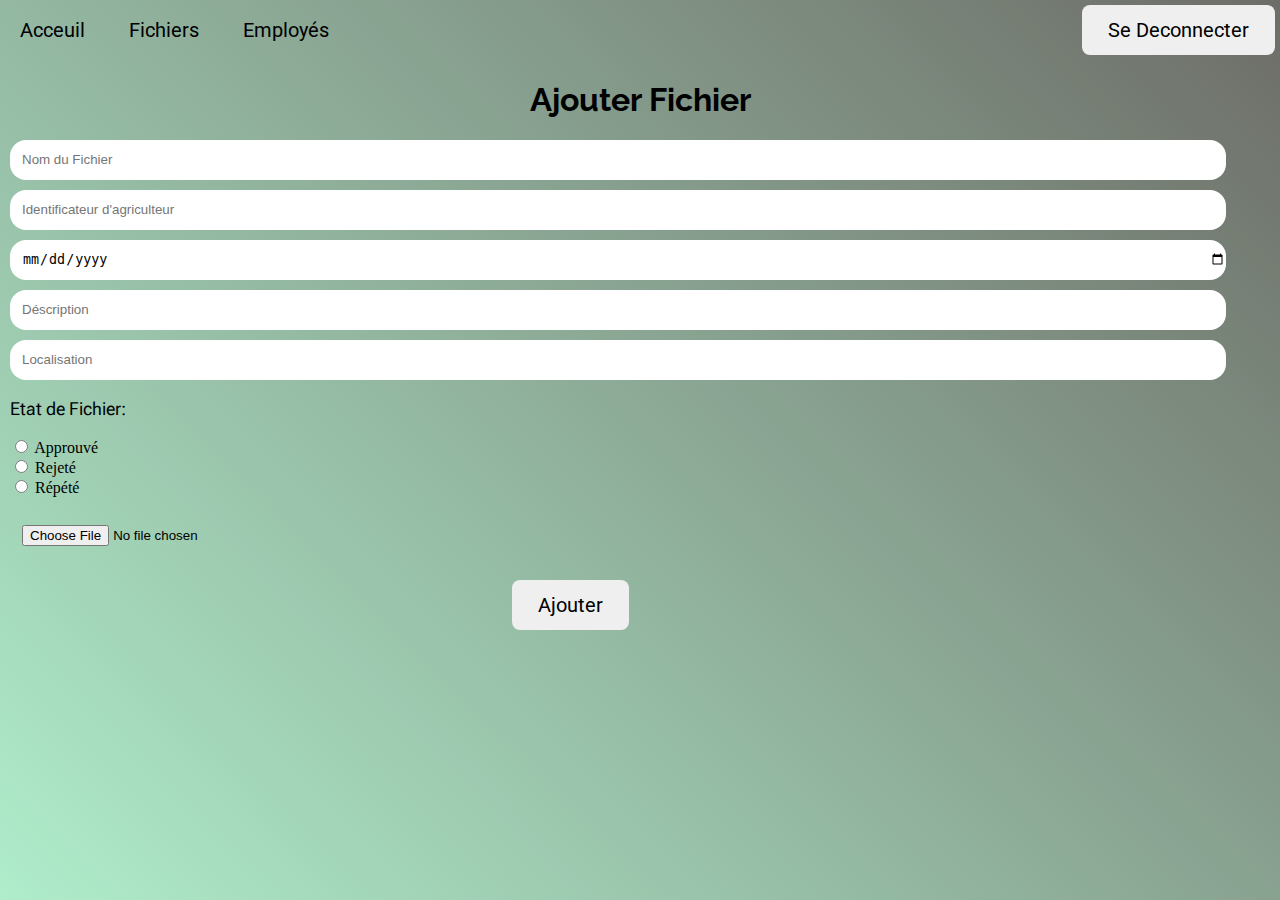
<file: ajouterArticle.html>
<!DOCTYPE html>
<html lang="en">

<head>
  <meta charset="UTF-8">
  <meta name="viewport" content="width=device-width, initial-scale=1.0">
  <link rel="stylesheet" href="style.css">
  <title>Ajouter Fichier</title>
</head>

<body class="page-layout">
  <nav class="navbar">
    <div class="navber-links">
      <a href="./admin.html">Acceuil</a>
      <a href="./listeArticle.html">Fichiers</a>
      <a href="./listeEmploye.html">Employés</a>
    </div>
    <button class="btn"><a href="./login.html">Se Deconnecter</a></button>
  </nav>
  <div class="main-content">
    <div>

      <h1 class="section-title">Ajouter Fichier</h1>
      <form action="" method="post">
        <input type="text" name="Nom" class="input" placeholder="Nom du Fichier">
        <input type="text" name="id" class="input" placeholder="Identificateur d'agriculteur">
        <input type="date" name="date" class="input" placeholder="Date de creaction">
        <input type="text" name="description" class="input" placeholder="Déscription">
        <input type="text" name="description" class="input" placeholder="Localisation">
        <div style="margin-left: 10px;">
          <p>Etat de Fichier:</p>
          <input type="radio" id="Oui" name="fav_language" value="Oui">
          <label for="html">Approuvé</label><br>
          <input type="radio" id="Non" name="fav_language" value="Non">
          <label for="css">Rejeté</label><br>
          <input type="radio" id="Non" name="fav_language" value="Non">
          <label for="css">Répété</label><br>
        </div>
        <br>
        <input type="file" name="" class="input" placeholder="choisir fichier">

        <button class="btn" style="margin-left: 40%;"><a href="./listeArticle.html">Ajouter</a></button>
      </form>

    </div>
    <footer class="footer">
      <i class="fa-solid fa-envelope fa-2xl"></i>
      <i class="fa-solid fa-phone fa-2xl"></i>
      <i class="fa-brands fa-facebook fa-2xl"></i>
    </footer>

</body>

</html>
</file>
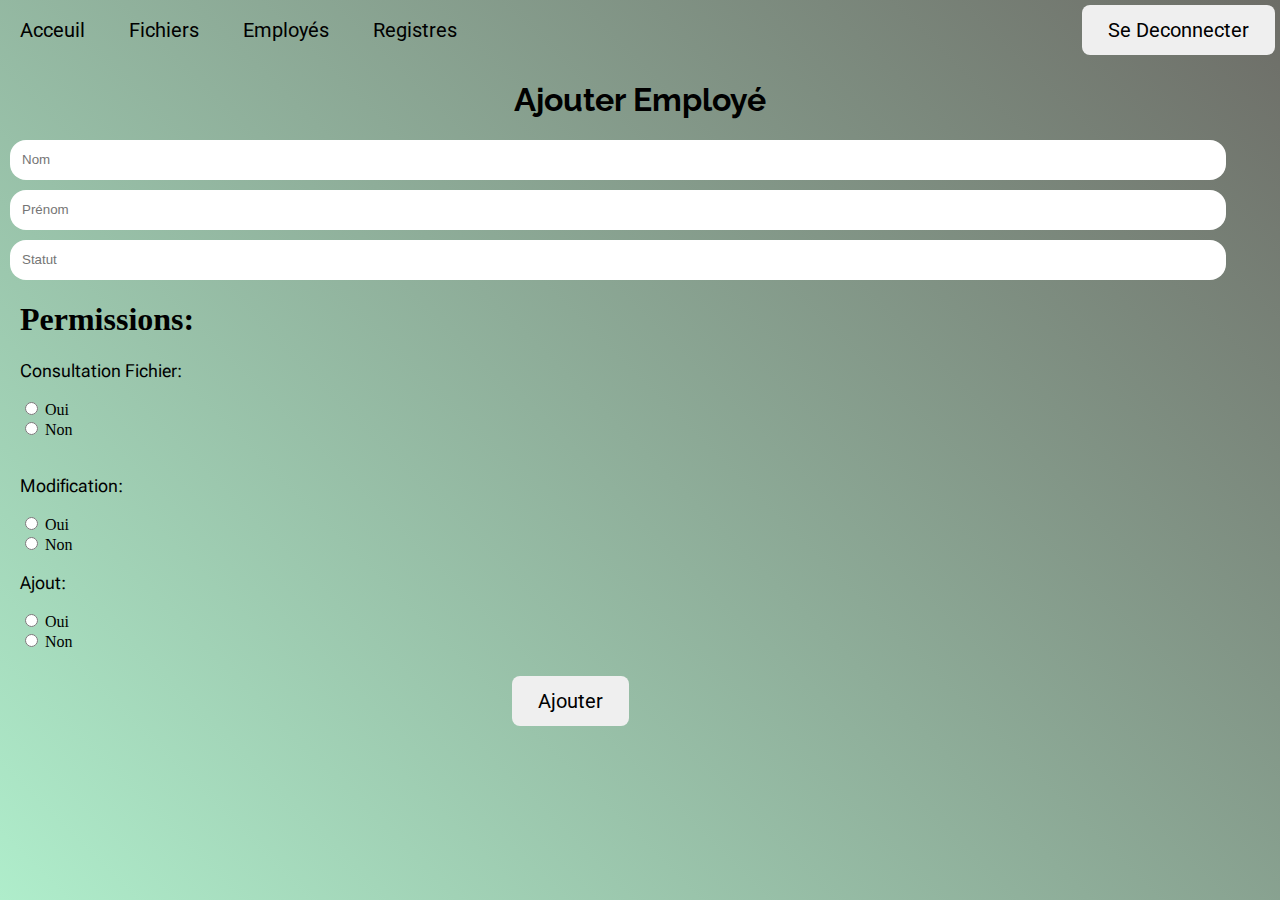
<file: ajouterEmploye.html>
<!DOCTYPE html>
<html lang="en">

<head>
  <meta charset="UTF-8">
  <meta name="viewport" content="width=device-width, initial-scale=1.0">
  <link rel="stylesheet" href="style.css">
  <title>Ajouter Fichier</title>
</head>

<body class="page-layout">
  <nav class="navbar">
    <div class="navber-links">
      <a href="./admin.html">Acceuil</a>
      <a href="./listeArticle.html">Fichiers</a>
      <a href="./listeEmploye.html">Employés</a>
      <a href="./listeRegistre.html">Registres</a>
    </div>
    <button class="btn"><a href="./login.html">Se Deconnecter</a></button>
  </nav>
  <div class="main-content">
    <div>

      <h1 class="section-title">Ajouter Employé</h1>
      <form action="" method="post">
        <input type="text" name="Nom" class="input" placeholder="Nom">
        <input type="text" name="prénom" class="input" placeholder="Prénom">
        <input type="text" name="statut" class="input" placeholder="Statut">
        <div style="margin: 20px;">
        <h1>Permissions:</h1>
        <p>Consultation Fichier:</p>
        <input type="radio" id="Oui" name="fav_language" value="Oui">
        <label for="html">Oui</label><br>
        <input type="radio" id="Non" name="fav_language" value="Non">
        <label for="css">Non</label><br>
        <br>

        <p>Modification:</p>
        <input type="radio" id="Oui" name="fav_language" value="Oui">
        <label for="html">Oui</label><br>
        <input type="radio" id="Non" name="fav_language" value="Non">
        <label for="css">Non</label><br>

        <p>Ajout:</p>
        <input type="radio" id="Oui" name="fav_language" value="Oui">
        <label for="html">Oui</label><br>
        <input type="radio" id="Non" name="fav_language" value="Non">
        <label for="css">Non</label><br>
      </div>
        <button class="btn" style="margin-left: 40%;"><a href="./listeEmploye.html">Ajouter</a></button>
      </form>

    </div>
    <footer class="footer">
      <i class="fa-solid fa-envelope fa-2xl"></i>
      <i class="fa-solid fa-phone fa-2xl"></i>
      <i class="fa-brands fa-facebook fa-2xl"></i>
    </footer>

</body>

</html>
</file>
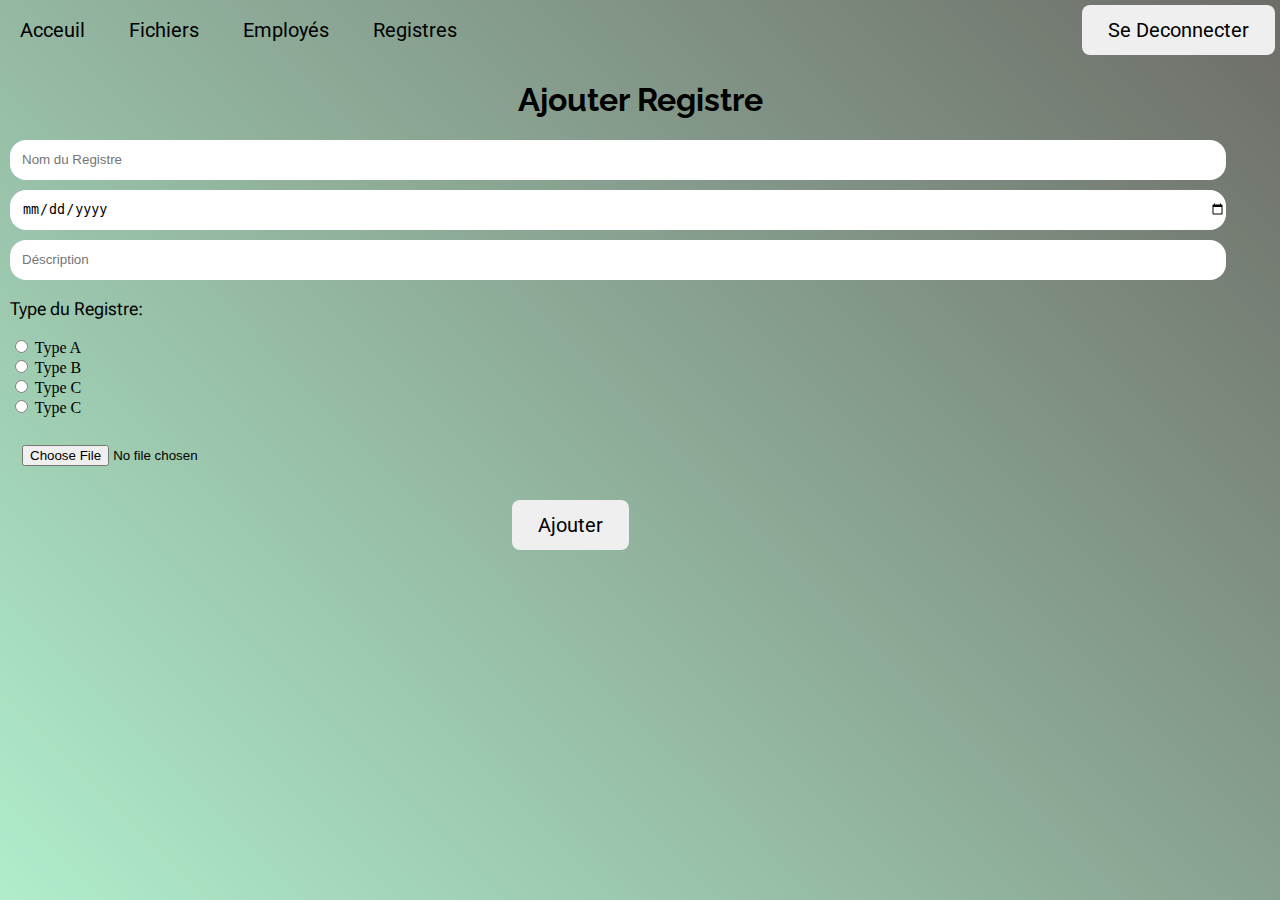
<file: ajouterRegistre.html>
<!DOCTYPE html>
<html lang="en">

<head>
  <meta charset="UTF-8">
  <meta name="viewport" content="width=device-width, initial-scale=1.0">
  <link rel="stylesheet" href="style.css">
  <title>Ajouter Registre</title>
</head>

<body class="page-layout">
  <nav class="navbar">
    <div class="navber-links">
      <a href="./admin.html">Acceuil</a>
      <a href="./listeArticle.html">Fichiers</a>
      <a href="./listeEmploye.html">Employés</a>
      <a href="./listeRegistre.html">Registres</a>
    </div>
    <button class="btn"><a href="./login.html">Se Deconnecter</a></button>
  </nav>
  <div class="main-content">
    <div>

      <h1 class="section-title">Ajouter Registre</h1>
      <form action="" method="post">
        <input type="text" name="Nom" class="input" placeholder="Nom du Registre">
        <input type="date" name="date" class="input" placeholder="Date de creaction">
        <input type="text" name="description" class="input" placeholder="Déscription">
        
        <div style="margin-left: 10px;">
          <p>Type du Registre:</p>
          <input type="radio" id="Oui" name="fav_language" value="Oui">
          <label for="html">Type A</label><br>
          <input type="radio" id="Non" name="fav_language" value="Non">
          <label for="css">Type B</label><br>
          <input type="radio" id="Non" name="fav_language" value="Non">
          <label for="css">Type C</label><br>
          <input type="radio" id="Non" name="fav_language" value="Non">
          <label for="css">Type C</label><br>
        </div>
        <br>
        <input type="file" name="" class="input" placeholder="choisir fichier">

        <button class="btn" style="margin-left: 40%;"><a href="./listeRegistre.html">Ajouter</a></button>
      </form>

    </div>
    <footer class="footer">
      <i class="fa-solid fa-envelope fa-2xl"></i>
      <i class="fa-solid fa-phone fa-2xl"></i>
      <i class="fa-brands fa-facebook fa-2xl"></i>
    </footer>

</body>

</html>
</file>
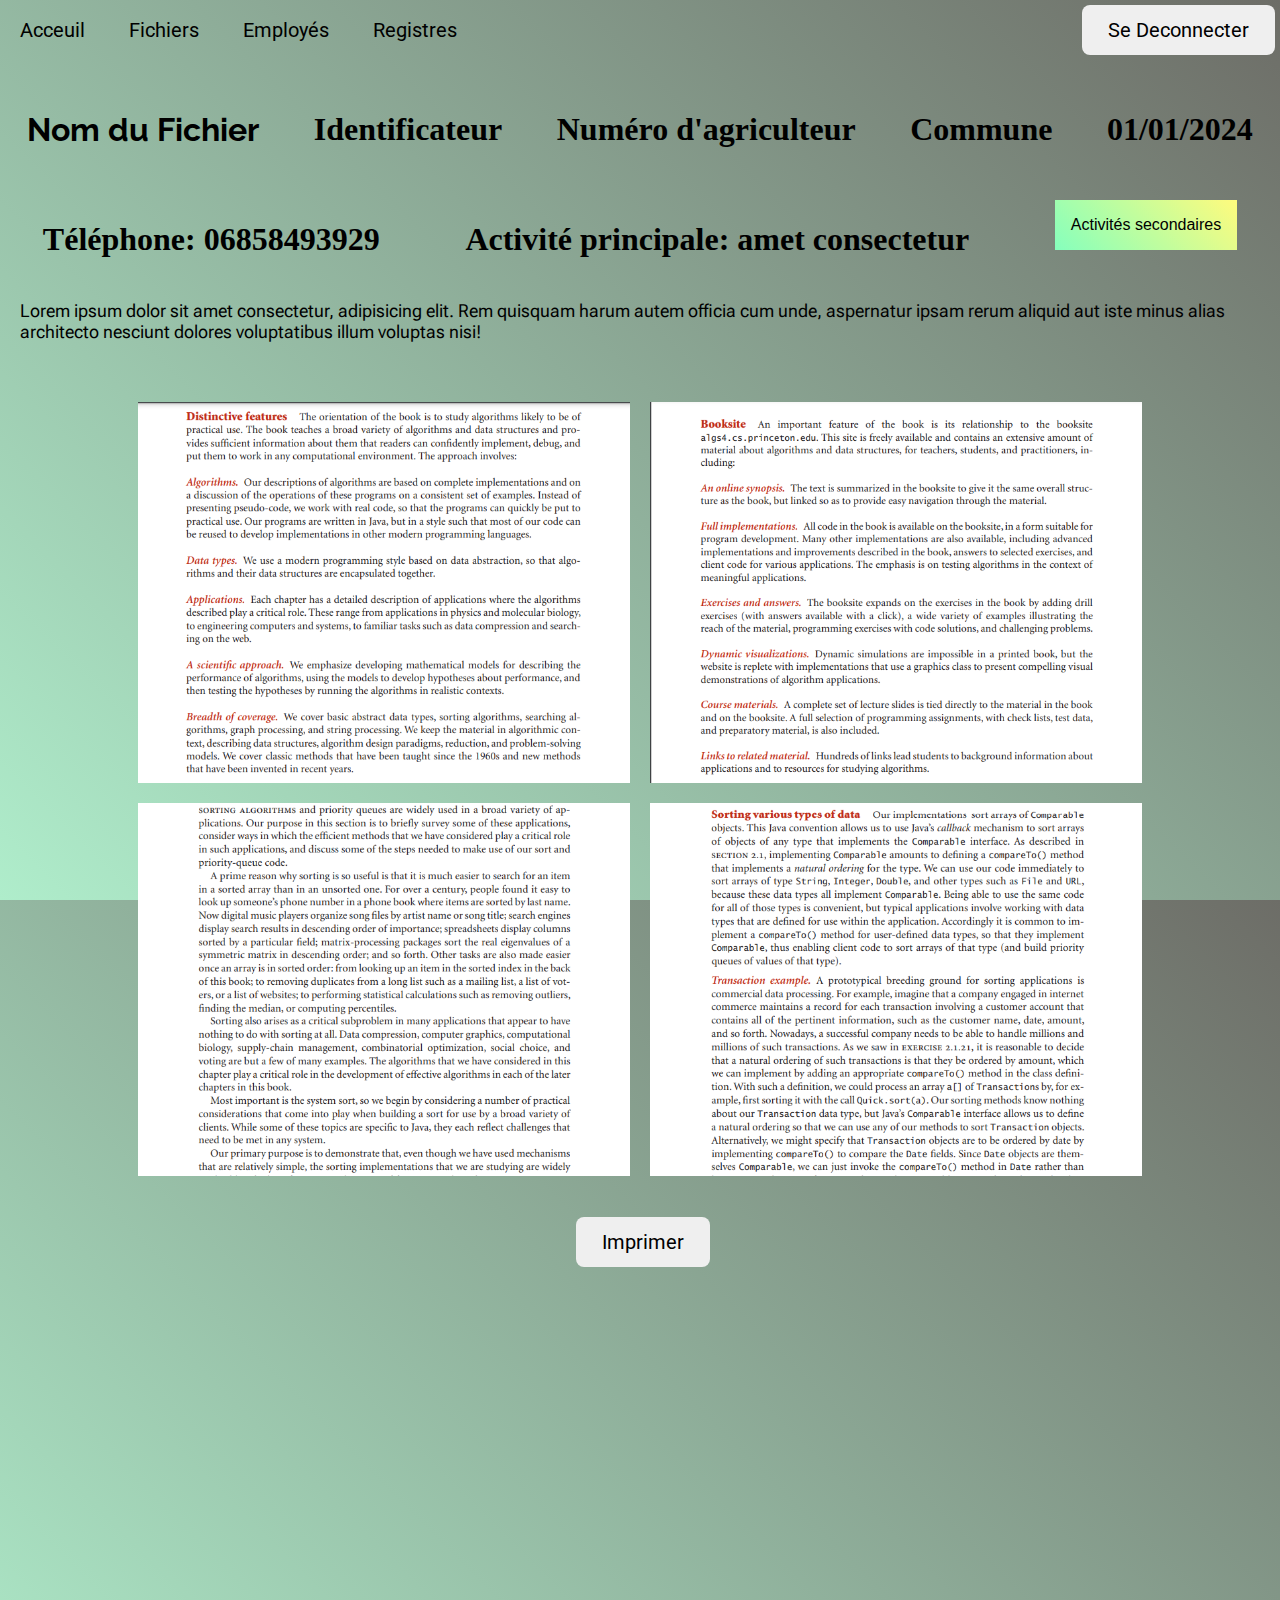
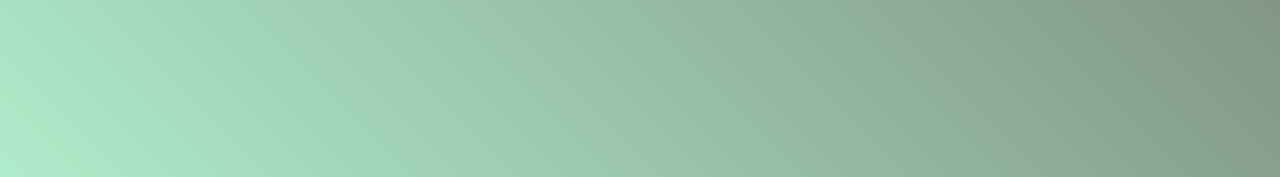
<file: Article.html>
<!DOCTYPE html>
<html lang="en">

<head>
  <meta charset="UTF-8">
  <meta name="viewport" content="width=device-width, initial-scale=1.0">
  <link rel="stylesheet" href="style.css">
  <title>Ajouter Fichier</title>
</head>

<body class="page-layout">
  <nav class="navbar">
    <div class="navber-links">
      <a href="./admin.html">Acceuil</a>
      <a href="./listeArticle.html">Fichiers</a>
      <a href="./listeEmploye.html">Employés</a>
      <a href="./listeRegistre.html">Registres</a>
    </div>
    <button class="btn"><a href="./login.html">Se Deconnecter</a></button>
  </nav>
  <div class="main-content">
    <div>
      <div class="card">
        <h1 class="section-title">Nom du Fichier</h1>
        <h1>Identificateur</h1>
        <h1>Numéro d'agriculteur</h1>
        <h1>Commune</h1>
        <h1>01/01/2024</h1>
      </div>
      <div class="card">
        <h1>Téléphone: 06858493929</h1>
        <h1>Activité principale: amet consectetur</h1>

        <div class="dropdown">
          <button class="dropbtn">Activités secondaires</button>
          <div class="dropdown-content">
            <a href="#">Activité 1</a>
            <a href="#">Activité 2</a>
            <a href="#">Activité 3</a>
          </div>
        </div>
        <P style="margin: 20px;">Lorem ipsum dolor sit amet consectetur, adipisicing elit. Rem quisquam harum autem
          officia cum unde, aspernatur ipsam rerum aliquid aut iste minus alias architecto nesciunt dolores voluptatibus
          illum voluptas nisi!</P>
      </div>
      <div class="image-list">
        <img src="./images/pdf.PNG" alt="pdf" class="article-image">
        <img src="./images/pdf2.PNG" alt="pdf" class="article-image">
        <img src="./images/pdf3.PNG" alt="pdf" class="article-image">
        <img src="./images/pdf4.PNG" alt="pdf" class="article-image">
      </div>
      <button class="btn" style="margin-left: 45%;"><a href="#">Imprimer</a></button>
      <div style="margin: 2%;">
        <iframe
          src="https://www.google.com/maps/embed?pb=!1m14!1m12!1m3!1d15779.519151375014!2d2.899838701342687!3d36.572482863927306!2m3!1f0!2f0!3f0!3m2!1i1024!2i768!4f13.1!5e0!3m2!1sen!2sdz!4v1704839349804!5m2!1sen!2sdz"
          width="100%" height="450" style="border:0;" allowfullscreen="" loading="lazy"
          referrerpolicy="no-referrer-when-downgrade">
        </iframe>
      </div>

    </div>
    <footer class="footer">
      <i class="fa-solid fa-envelope fa-2xl"></i>
      <i class="fa-solid fa-phone fa-2xl"></i>
      <i class="fa-brands fa-facebook fa-2xl"></i>
    </footer>

</body>

</html>
</file>
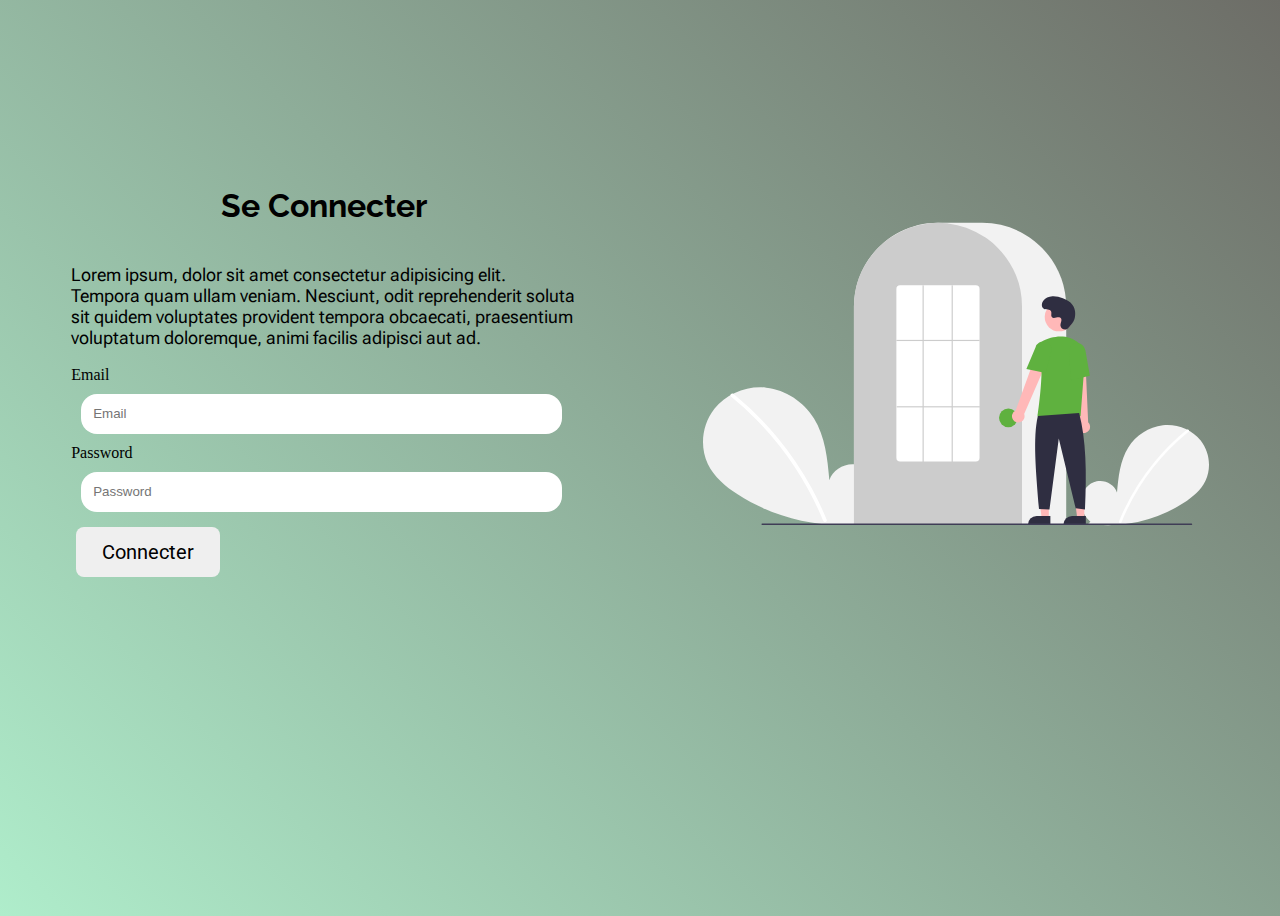
<file: login.html>
<!DOCTYPE html>
<html lang="en">
<head>
  <meta charset="UTF-8">
  <meta name="viewport" content="width=device-width, initial-scale=1.0">
  <link rel="stylesheet" href="style.css">
  <title>Se Connecter</title>
</head>
<body class="login">
  <div class="card ">
    <div class="info-container">
  <h1 class="section-title">Se Connecter</h1>
  <p>Lorem ipsum, dolor sit amet consectetur adipisicing elit. Tempora quam ullam veniam. Nesciunt, odit reprehenderit soluta sit quidem voluptates provident tempora obcaecati, praesentium voluptatum doloremque, animi facilis adipisci aut ad.</p>
  <form action="" method="get">
    <label for="email">Email</label>
    <input type="email"  name="email" id="email" placeholder="Email" class="input">
    <label for="password">Password</label>
    <input type="password" name="password" id="password" placeholder="Password" class="input">
    <button class="btn"><a href="./admin.html">Connecter</a></button>
  </form>
</div>
  <img src="./images/undraw_login_re_4vu2.svg" alt="">
</div>

</body>
</html>
</file>
<file: style.css>
@import url('https://fonts.googleapis.com/css2?family=Manrope:wght@700&family=Raleway:ital@1&family=Roboto&family=Roboto+Flex:opsz,wght@8..144,200&display=swap');


* {
  box-sizing: border-box;
}

body {

  background-color: #afedcb;
  background-image: linear-gradient(45deg, #afedcb 0%, #6d6d67 100%);
  height: 100vh;

}

.page-layout {
  display: grid;
  grid-template-columns: 100%;
  grid-template-rows: 60px auto 100px;
  grid-template-areas:
    "navbar navbar navbar navbar"
    "main-content main-content main-content main-content"
    "footer footer footer footer";
  padding: 0%;
  margin: 0%;
  
}

.navbar {
  grid-area: navbar;
  display: flex;
  flex-flow: row nowrap;
  justify-content: space-between;
  align-items: center;


}

.main-content {
  grid-area: main-content;
  


}

.footer {
  grid-area: footer;
  display: flex;
  flex-flow: row wrap;
  justify-content: space-around;
}

.card {
  display: flex;
  flex-flow: row wrap;
  justify-content: space-around;
  margin: 30px 0 30px 0;

}

.link-card {
  width: 200px;
  height: 200px;
  padding: 50px 0%;
  background-color: #85FFBD;
  background-image: linear-gradient(45deg, #85FFBD 0%, #FFFB7D 100%);

  border-radius: 8px;
}

.card-list {
  display: flex;
  flex-flow: row wrap;
  justify-content: space-around;
  margin: 10% 20%;
  height: 100vh;

}

.section-title {
  font-family: 'Raleway', sans-serif;
  text-align: center;
}

.info-container {
  display: flex;
  flex-direction: column;
  justify-content: flex-start;
  width: 40%;

}

.btn {
  margin: 5px;
  border: none;
  border-radius: 8px;
  width: auto;
  height: 50px;
  font-family: 'Roboto', sans-serif;
  font-size: 20px;
}

.btn:hover {
  background-color: #b1b5c5;

}

.login {
  height: 100vh;
  padding: 10% 0 10% 0;
}

.login:enabled {
  color: blue;
}

.input {
  display: block;
  width: 95%;
  height: 40px;
  border: none;
  border-radius: 16px;
  margin: 10px;
  padding-left: 12px;
}

.list {
  margin: 1%;
}

.image-list {
  display: flex;
  flex-flow: row wrap;
  justify-content: center;
  align-items: stretch;
  margin: 2%;
}

.article-image {
  margin: 10px;
}

#myInput {
  background-image: url('/css/searchicon.png');
  background-position: 10px 10px;
  background-repeat: no-repeat;
  width: 100%;
  font-size: 16px;
  padding: 12px 20px 12px 40px;
  border: 1px solid #ddd;
  margin-bottom: 12px;
}

#myTable {
  border-collapse: collapse;
  width: 100%;
  border: 1px solid #ddd;
  font-size: 18px;
}

#myTable th,
#myTable td {
  text-align: left;
  padding: 12px;
}

#myTable tr {
  border-bottom: 1px solid #ddd;
}

#myTable tr.header,
#myTable tr:hover {
  background-color: #f1f1f1;
}

img {
  width: 40%;
}

p {
  font-family: 'Roboto Flex', sans-serif;
  font-size: large;
}

a {
  text-decoration: none;
  color: black;
  margin: 20px;
  font-family: 'Roboto', sans-serif;
  font-size: 20px;


}

a:hover {
  color: white;
}

/*dropdown style */
.dropbtn {
  background-color: #85FFBD;
  background-image: linear-gradient(45deg, #85FFBD 0%, #FFFB7D 100%);
  color: black;
  padding: 16px;
  font-size: 16px;
  border: none;
}

.dropdown {
  position: relative;
  display: inline-block;
}

.dropdown-content {
  display: none;
  position: absolute;
  background-color: #f1f1f1;
  min-width: 160px;
  box-shadow: 0px 8px 16px 0px rgba(0, 0, 0, 0.2);
  z-index: 1;
}

.dropdown-content a {
  color: black;
  padding: 12px 16px;
  text-decoration: none;
  display: block;
}

.dropdown-content a:hover {
  background-color: #ddd;
}

.dropdown:hover .dropdown-content {
  display: block;
}

.dropdown:hover .dropbtn {
  background-color: #3e8e41;
}
</file>
